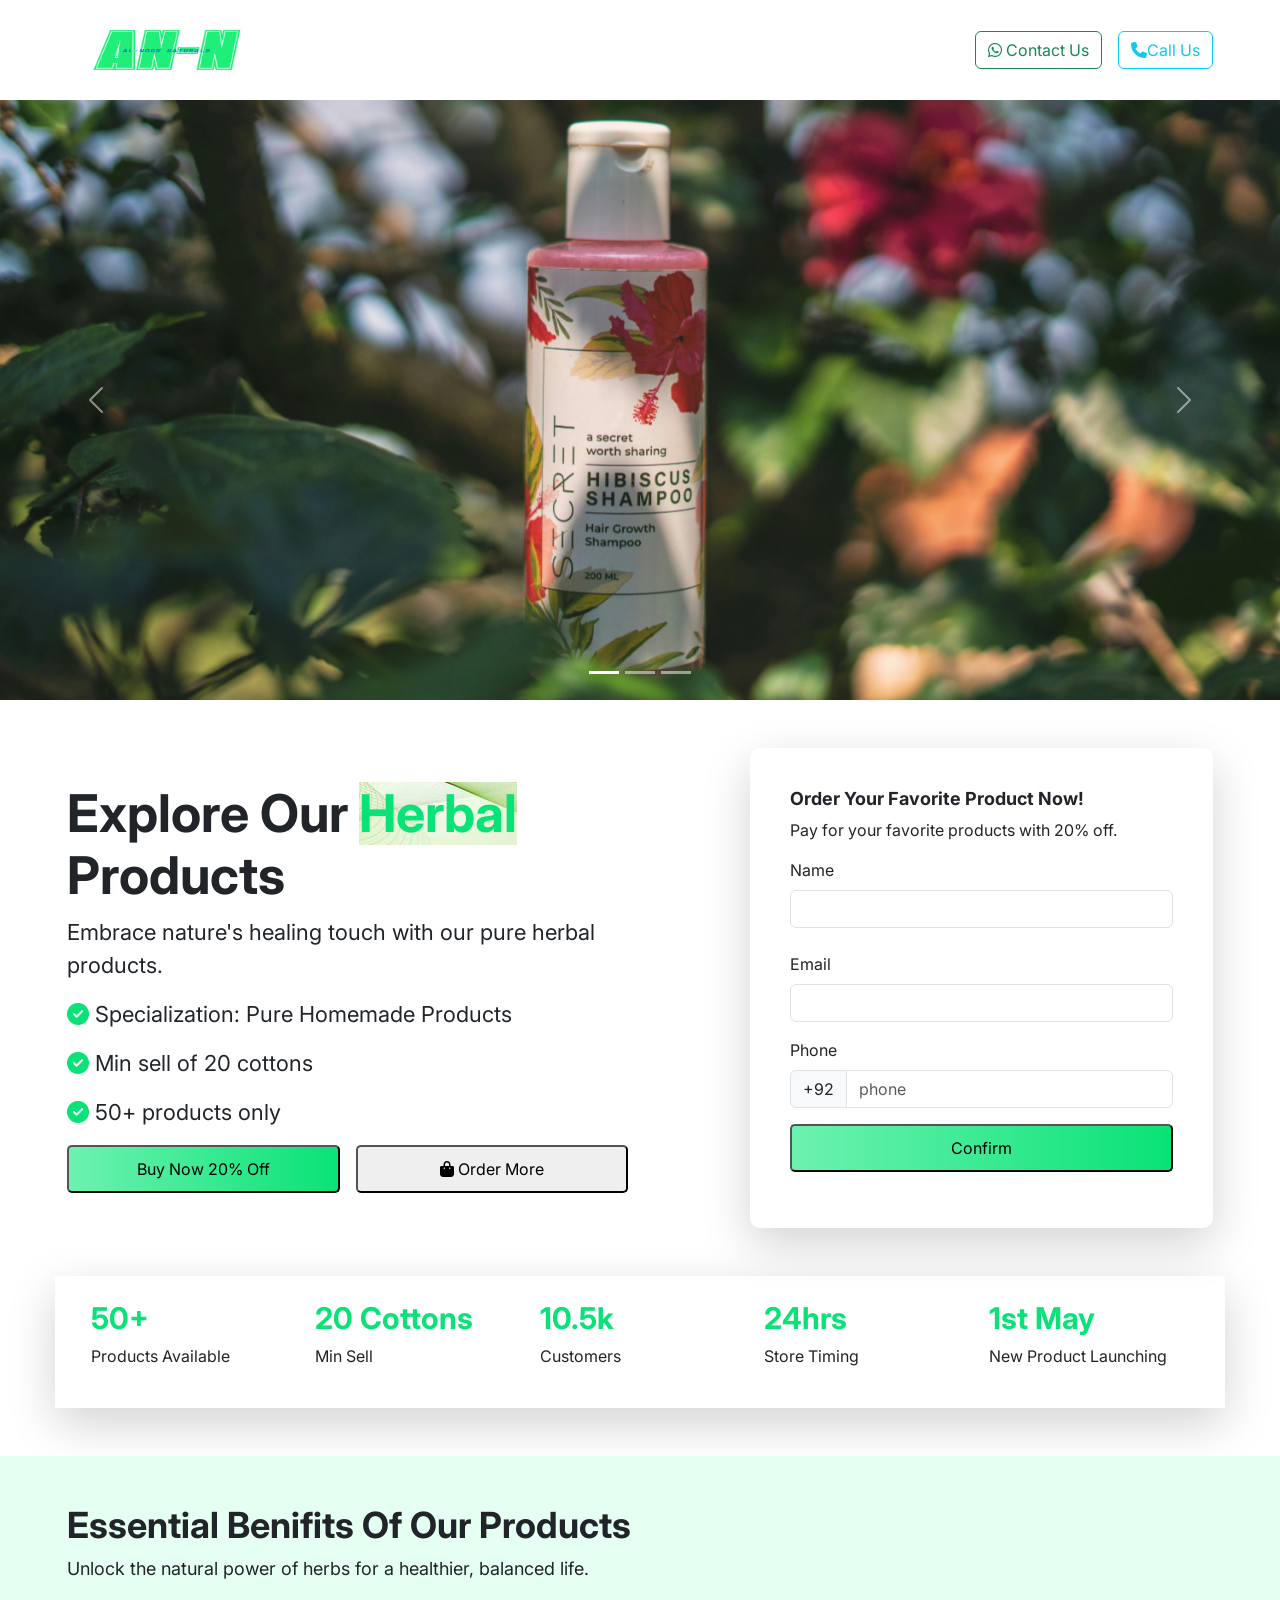
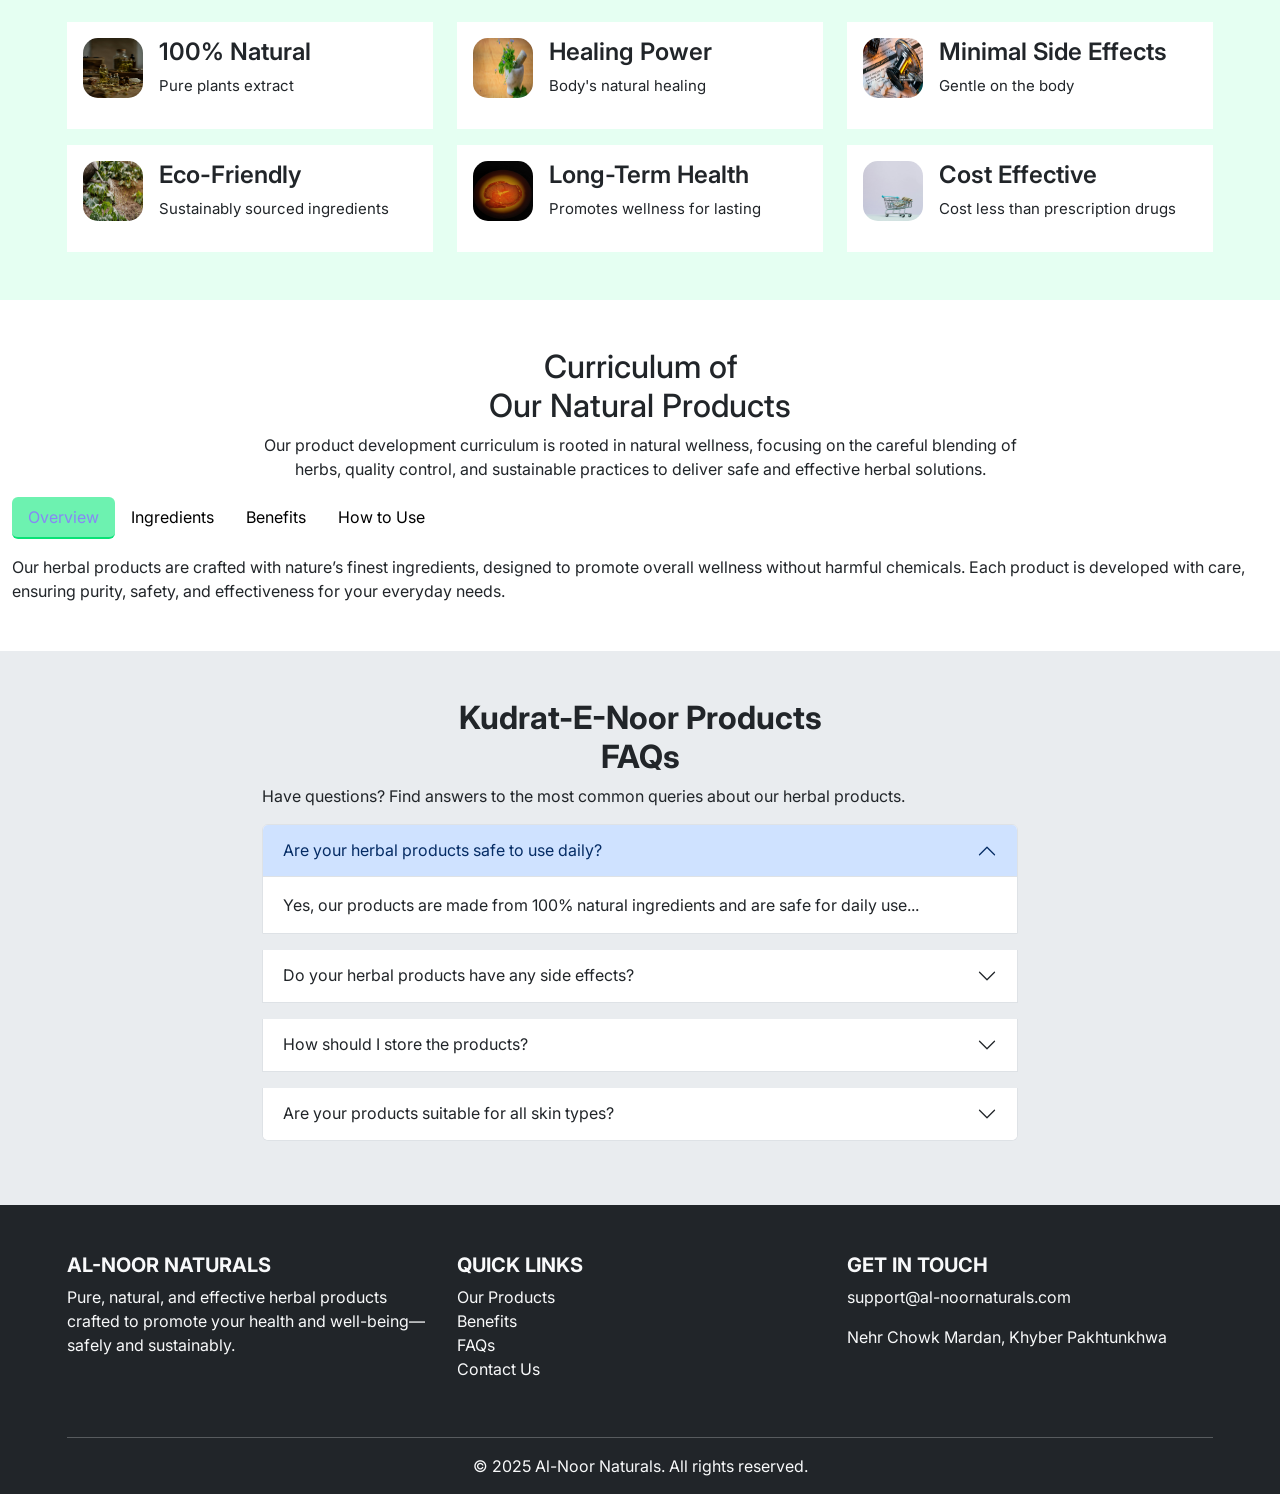
<file: BS Project/index.html>
<!DOCTYPE html>
<html lang="en">
  <head>
    <meta charset="UTF-8" />
    <meta name="viewport" content="width=device-width, initial-scale=1.0" />
    <link
      href="https://cdn.jsdelivr.net/npm/bootstrap@5.3.5/dist/css/bootstrap.min.css"
      rel="stylesheet"
      integrity="sha384-SgOJa3DmI69IUzQ2PVdRZhwQ+dy64/BUtbMJw1MZ8t5HZApcHrRKUc4W0kG879m7"
      crossorigin="anonymous"
    />
    <link
      rel="stylesheet"
      href="https://cdnjs.cloudflare.com/ajax/libs/font-awesome/6.7.2/css/all.min.css"
    />
    <link
      href="https://fonts.googleapis.com/css2?family=Inter:ital,opsz,wght@0,14..32,100..900;1,14..32,100..900&family=Montserrat:ital,wght@0,100..900;1,100..900&family=Poppins:ital,wght@0,100;0,200;0,300;0,400;0,500;0,600;0,700;0,800;0,900;1,100;1,200;1,300;1,400;1,500;1,600;1,700;1,800;1,900&display=swap"
      rel="stylesheet"
    />
    <link rel="stylesheet" href="style.css" />
    <link rel="stylesheet" href="media.css" />
    <title>Project</title>
  </head>
  <body>
    <!-- Modal -->
    <div
      class="modal fade"
      id="enmodal"
      aria-labelledby="exampleModalLabel"
      aria-hidden="true"
    >
      <div class="modal-dialog">
        <div class="modal-content">
          <div class="modal-header">
            <h1 class="modal-title fs-5" id="exampleModalLabel">
              Natural Products
            </h1>
            <button
              type="button"
              class="btn-close"
              data-bs-dismiss="modal"
              aria-label="Close"
            ></button>
          </div>
          <div class="modal-body">
            <form action="" class="formbanner p-3">
              <h3>Order Your Favorite Product Now!</h3>
              <p>Pay for your favorite products with 20% off.</p>

              <div class="mb-3">
                <label class="form-label">Name</label>
                <input type="text" class="form-control" /><br />
                <label class="form-label">Email</label>
                <input type="email" class="form-control" />
              </div>
              <div class="mb-3">
                <label class="form-label">Phone</label>

                <div class="input-group">
                  <span class="input-group-text" id="basic-addon1">+92</span>
                  <input
                    type="text"
                    class="form-control"
                    placeholder="phone"
                    aria-label="Username"
                  />
                </div>
              </div>
              <div class="mb-3">
                <button>Order</button>
              </div>
            </form>
          </div>
        </div>
      </div>
    </div>
    <div
      class="modal fade"
      id="bookdemo"
      aria-labelledby="exampleModalLabel"
      aria-hidden="true"
    >
      <div class="modal-dialog">
        <div class="modal-content">
          <div class="modal-header">
            <h1 class="modal-title fs-5" id="exampleModalLabel">
              Natural Products
            </h1>
            <button
              type="button"
              class="btn-close"
              data-bs-dismiss="modal"
              aria-label="Close"
            ></button>
          </div>
          <div class="modal-body">
            <form action="" class="formbanner p-3">
              <h3>Buy The Product Now With 20% Off!</h3>
              <!-- <p>Pay for your favorite products with 20% off.</p> -->

              <div class="mb-3">
                <label class="form-label">Name</label>
                <input type="text" class="form-control" /><br />
                <label class="form-label">Coupon Code</label>
                <input type="password" class="form-control" />
              </div>
              <div class="mb-3" id="phone">
                <label class="form-label">Phone</label>

                <div class="input-group">
                  <span class="input-group-text" id="basic-addon1">+92</span>
                  <input
                    type="text"
                    class="form-control"
                    placeholder="phone"
                    aria-label="Username"
                  />
                </div>
              </div>
              <div class="mb-3">
                <button>Register</button>
              </div>
            </form>
          </div>
        </div>
      </div>
    </div>
    <header class="container-fluid bg-white shadow-lg top-0">
      <div class="container">
        <div class="row align-items-center">
          <figure class="col-lg-6 col-12 text-lg-start text-center mb-0 pb-0">
            <img
              src="./img/logo.png"
              class="img-fluid"
              style="height: 100px; width: 200px"
              alt="Logo"
            />
          </figure>
          <div class="col-lg-6">
            <div
              class="btn-outer bg-white text-center d-flex gap-3 justify-content-end"
            >
              <button class="btn btn-outline-success">
                <i class="fa-brands fa-whatsapp"></i> Contact Us
              </button>
              <button class="btn btn-outline-info">
                <i class="fa-solid fa-phone"></i>Call Us
              </button>
            </div>
          </div>
        </div>
      </div>
    </header>
    <div id="carouselExampleIndicators" class="carousel slide">
      <div class="carousel-indicators">
        <button
          type="button"
          data-bs-target="#carouselExampleIndicators"
          data-bs-slide-to="0"
          class="active"
          aria-current="true"
          aria-label="Slide 1"
        ></button>
        <button
          type="button"
          data-bs-target="#carouselExampleIndicators"
          data-bs-slide-to="1"
          aria-label="Slide 2"
        ></button>
        <button
          type="button"
          data-bs-target="#carouselExampleIndicators"
          data-bs-slide-to="2"
          aria-label="Slide 3"
        ></button>
      </div>
      <div class="carousel-inner">
        <div class="carousel-item active" id="Image1"></div>
        <div class="carousel-item" id="Image2"></div>
        <div class="carousel-item" id="Image3"></div>
      </div>
      <button
        class="carousel-control-prev"
        type="button"
        data-bs-target="#carouselExampleIndicators"
        data-bs-slide="prev"
      >
        <span class="carousel-control-prev-icon" aria-hidden="true"></span>
        <span class="visually-hidden">Previous</span>
      </button>
      <button
        class="carousel-control-next"
        type="button"
        data-bs-target="#carouselExampleIndicators"
        data-bs-slide="next"
      >
        <span class="carousel-control-next-icon" aria-hidden="true"></span>
        <span class="visually-hidden">Next</span>
      </button>
    </div>

    <section id="products" class="container-fluid py-lg-5 py-sm-4 py-3">
      <div class="container">
        <div class="row justify-content-between gy-4 align-items-center">
          <div class="col-lg-6">
            <div class="bannercontent">
              <h1>Explore Our <span> Herbal</span> Products</h1>
              <p>
                Embrace nature's healing touch with our pure herbal products.
              </p>

              <ul class="m-0 p-0">
                <li class="mb-3">
                  <i class="fa-solid fa-circle-check"></i> Specialization: Pure
                  Homemade Products
                </li>
                <li class="mb-3">
                  <i class="fa-solid fa-circle-check"></i> Min sell of 20
                  cottons
                </li>
                <li class="mb-3">
                  <i class="fa-solid fa-circle-check"></i> 50+ products only
                </li>
              </ul>
              <div class="bannercontentbtn d-flex gap-3">
                <button data-bs-toggle="modal" data-bs-target="#bookdemo">
                  Buy Now 20% Off
                </button>
                <button data-bs-toggle="modal" data-bs-target="#enmodal">
                  <i class="fa-solid fa-bag-shopping"></i> Order More
                </button>
              </div>
            </div>
          </div>
          <div class="col-lg-5">
            <form id="contact" action="" class="formbanner shadow-lg">
              <h3>Order Your Favorite Product Now!</h3>
              <p>Pay for your favorite products with 20% off.</p>

              <div class="mb-3">
                <label class="form-label">Name</label>
                <input type="text" class="form-control" /><br />
                <label class="form-label">Email</label>
                <input type="email" class="form-control" />
              </div>
              <div class="mb-3">
                <label class="form-label">Phone</label>

                <div class="input-group">
                  <span class="input-group-text" id="basic-addon1">+92</span>
                  <input
                    type="text"
                    class="form-control"
                    placeholder="phone"
                    aria-label="Username"
                  />
                </div>
              </div>
              <div class="mb-3">
                <button>Confirm</button>
              </div>
            </form>
          </div>
        </div>
      </div>

      <div class="container shadow-lg mt-5 countersection">
        <div class="row row-cols-lg-5 row-cols-1 p-4">
          <div class="col">
            <h2>50+</h2>
            <p>Products Available</p>
          </div>
          <div class="col">
            <h2>20 Cottons</h2>
            <p>Min Sell</p>
          </div>
          <div class="col">
            <h2>10.5k</h2>
            <p>Customers</p>
          </div>
          <div class="col">
            <h2>24hrs</h2>
            <p>Store Timing</p>
          </div>
          <div class="col">
            <h2>1st May</h2>
            <p>New Product Launching</p>
          </div>
        </div>
      </div>
    </section>

    <section id="benefits" class="container-fluid highlight-section py-5">
      <div class="container">
        <div class="row mb-4">
          <div class="col-12">
            <h2>Essential Benifits Of Our Products</h2>
            <p>
              Unlock the natural power of herbs for a healthier, balanced life.
            </p>
          </div>
        </div>
        <div class="row gy-3">
          <div class="col-lg-4 col-sm-6">
            <div
              class="bg-white p-3 d-flex align-items-start gap-3 highlightitem"
            >
              <img
                src="./img/natural.jpg"
                alt=""
                style="width: 60px; height: 60px"
              />
              <div>
                <h4>100% Natural</h4>
                <p>Pure plants extract</p>
              </div>
            </div>
          </div>
          <div class="col-lg-4 col-sm-6">
            <div
              class="bg-white p-3 d-flex align-items-start gap-3 highlightitem"
            >
              <img
                src="./img/healing.jpg"
                alt=""
                style="width: 60px; height: 60px"
              />
              <div>
                <h4>Healing Power</h4>
                <p>Body's natural healing</p>
              </div>
            </div>
          </div>
          <div class="col-lg-4 col-sm-6">
            <div
              class="bg-white p-3 d-flex align-items-start gap-3 highlightitem"
            >
              <img
                src="./img/sideeffect.jpg"
                alt=""
                style="width: 60px; height: 60px"
              />
              <div>
                <h4>Minimal Side Effects</h4>
                <p>Gentle on the body</p>
              </div>
            </div>
          </div>
          <div class="col-lg-4 col-sm-6">
            <div
              class="bg-white p-3 d-flex align-items-start gap-3 highlightitem"
            >
              <img
                src="./img/ecofriendly.jpg"
                alt=""
                style="width: 60px; height: 60px"
              />
              <div>
                <h4>Eco-Friendly</h4>
                <p>Sustainably sourced ingredients</p>
              </div>
            </div>
          </div>
          <div class="col-lg-4 col-sm-6">
            <div
              class="bg-white p-3 d-flex align-items-start gap-3 highlightitem"
            >
              <img
                src="./img/health.jpg"
                alt=""
                style="width: 60px; height: 60px"
              />
              <div>
                <h4>Long-Term Health</h4>
                <p>Promotes wellness for lasting</p>
              </div>
            </div>
          </div>
          <div class="col-lg-4 col-sm-6">
            <div
              class="bg-white p-3 d-flex align-items-start gap-3 highlightitem"
            >
              <img
                src="./img/cost.jpg"
                alt=""
                style="width: 60px; height: 60px"
              />
              <div>
                <h4>Cost Effective</h4>
                <p>Cost less than prescription drugs</p>
              </div>
            </div>
          </div>
        </div>
      </div>
    </section>

    <section>
      <div class="container-fluid py-5">
        <div class="container">
          <div class="row justify-content-center">
            <div class="col-lg-8 text-center">
              <h2>
                Curriculum of <br />
                Our Natural Products
              </h2>
              <p>
                Our product development curriculum is rooted in natural
                wellness, focusing on the careful blending of herbs, quality
                control, and sustainable practices to deliver safe and effective
                herbal solutions.
              </p>
            </div>
          </div>
        </div>

        <div class="row">
          <div class="col-12 Mytab">
            <ul class="nav nav-pills mb-3" id="pills-tab" role="tablist">
              <li class="nav-item" role="presentation">
                <button
                  class="nav-link active"
                  id="pills-home-tab"
                  data-bs-toggle="pill"
                  data-bs-target="#pills-home"
                  type="button"
                  role="tab"
                  aria-controls="pills-home"
                  aria-selected="true"
                >
                  Overview
                </button>
              </li>
              <li class="nav-item" role="presentation">
                <button
                  class="nav-link"
                  id="pills-profile-tab"
                  data-bs-toggle="pill"
                  data-bs-target="#pills-profile"
                  type="button"
                  role="tab"
                  aria-controls="pills-profile"
                  aria-selected="false"
                >
                  Ingredients
                </button>
              </li>
              <li class="nav-item" role="presentation">
                <button
                  class="nav-link"
                  id="pills-contact-tab"
                  data-bs-toggle="pill"
                  data-bs-target="#pills-contact"
                  type="button"
                  role="tab"
                  aria-controls="pills-contact"
                  aria-selected="false"
                >
                  Benefits
                </button>
              </li>
              <li class="nav-item" role="presentation">
                <button
                  class="nav-link"
                  id="pills-Use"
                  data-bs-toggle="pill"
                  data-bs-target="#pills-use"
                  type="button"
                  role="tab"
                  aria-controls="pills-Use"
                  aria-selected="false"
                >
                  How to Use
                </button>
              </li>
            </ul>

            <div class="tab-content" id="pills-tabContent">
              <div
                class="tab-pane fade show active"
                id="pills-home"
                role="tabpanel"
                aria-labelledby="pills-home-tab"
                tabindex="0"
              >
                Our herbal products are crafted with nature’s finest
                ingredients, designed to promote overall wellness without
                harmful chemicals. Each product is developed with care, ensuring
                purity, safety, and effectiveness for your everyday needs.
              </div>
              <div
                class="tab-pane fade"
                id="pills-profile"
                role="tabpanel"
                aria-labelledby="pills-profile-tab"
                tabindex="0"
              >
                We use carefully selected herbs such as Aloe Vera, Amla, Neem,
                and Tulsi, known for their healing and nourishing properties.
                All ingredients are 100% natural, ethically sourced, and free
                from synthetic additives or preservatives.
              </div>
              <div
                class="tab-pane fade"
                id="pills-contact"
                role="tabpanel"
                aria-labelledby="pills-contact-tab"
                tabindex="0"
              >
                <ul>
                  <li>Strengthens hair and reduces hair fall</li>

                  <li>Nourishes the skin for a natural glow</li>

                  <li>Boosts immunity and detoxifies the body</li>

                  <li>Safe for all skin and hair types</li>

                  <li>No side effects or harsh chemicals</li>
                </ul>
              </div>
              <div
                class="tab-pane fade"
                id="pills-use"
                role="tabpanel"
                aria-labelledby="pills-profile-tab"
                tabindex="0"
              >
                <p>
                  We use carefully selected herbs such as Aloe Vera, Amla, Neem,
                  and Tulsi, known for their healing and nourishing properties.
                  All ingredients are 100% natural, ethically sourced, and free
                  from synthetic additives or preservatives.
                </p>
              </div>
            </div>
          </div>
        </div>
      </div>
    </section>

    <section id="faq" class="container-fluid py-5 bg-body-secondary">
      <div class="container">
        <div class="row justify-content-center">
          <div class="col-lg-8">
            <h2 class="text-center fw-bold">
              Kudrat-E-Noor Products <br />FAQs
            </h2>
            <p>
              Have questions? Find answers to the most common queries about our
              herbal products.
            </p>

            <div class="accordion" id="accordionExample">
              <!-- Item 1 -->
              <div class="accordion-item mb-3">
                <h2 class="accordion-header" id="headingOne">
                  <button
                    class="accordion-button"
                    type="button"
                    data-bs-toggle="collapse"
                    data-bs-target="#collapseOne"
                  >
                    Are your herbal products safe to use daily?
                  </button>
                </h2>
                <div
                  id="collapseOne"
                  class="accordion-collapse collapse show"
                  data-bs-parent="#accordionExample"
                >
                  <div class="accordion-body">
                    Yes, our products are made from 100% natural ingredients and
                    are safe for daily use...
                  </div>
                </div>
              </div>

              <!-- Item 2 -->
              <div class="accordion-item mb-3">
                <h2 class="accordion-header" id="headingTwo">
                  <button
                    class="accordion-button collapsed"
                    type="button"
                    data-bs-toggle="collapse"
                    data-bs-target="#collapseTwo"
                  >
                    Do your herbal products have any side effects?
                  </button>
                </h2>
                <div
                  id="collapseTwo"
                  class="accordion-collapse collapse"
                  data-bs-parent="#accordionExample"
                >
                  <div class="accordion-body">
                    Our products are chemical-free and generally have no side
                    effects...
                  </div>
                </div>
              </div>

              <!-- Item 3 -->
              <div class="accordion-item mb-3">
                <h2 class="accordion-header" id="headingThree">
                  <button
                    class="accordion-button collapsed"
                    type="button"
                    data-bs-toggle="collapse"
                    data-bs-target="#collapseThree"
                  >
                    How should I store the products?
                  </button>
                </h2>
                <div
                  id="collapseThree"
                  class="accordion-collapse collapse"
                  data-bs-parent="#accordionExample"
                >
                  <div class="accordion-body">
                    Keep them in a cool, dry place away from sunlight to
                    maintain quality...
                  </div>
                </div>
              </div>

              <!-- Item 4 -->
              <div class="accordion-item mb-3">
                <h2 class="accordion-header" id="headingFour">
                  <button
                    class="accordion-button collapsed"
                    type="button"
                    data-bs-toggle="collapse"
                    data-bs-target="#collapseFour"
                  >
                    Are your products suitable for all skin types?
                  </button>
                </h2>
                <div
                  id="collapseFour"
                  class="accordion-collapse collapse"
                  data-bs-parent="#accordionExample"
                >
                  <div class="accordion-body">
                    Yes, our herbal formulas are gentle and ideal for all skin
                    types...
                  </div>
                </div>
              </div>
            </div>
          </div>
        </div>
      </div>
    </section>

    <footer class="bg-dark text-light pt-5 pb-3">
      <div class="container">
        <div class="row">
          <div class="col-md-4 mb-4">
            <h5 class="text-uppercase fw-bold">Al-Noor Naturals</h5>
            <p>
              Pure, natural, and effective herbal products crafted to promote
              your health and well-being—safely and sustainably.
            </p>
          </div>

          <div class="col-md-4 mb-4">
            <h5 class="text-uppercase fw-bold">Quick Links</h5>
            <ul class="list-unstyled">
              <li>
                <a href="#products" class="text-light text-decoration-none"
                  >Our Products</a
                >
              </li>
              <li>
                <a href="#benefits" class="text-light text-decoration-none"
                  >Benefits</a
                >
              </li>
              <li>
                <a href="#faq" class="text-light text-decoration-none">FAQs</a>
              </li>
              <li>
                <a href="#" class="text-light text-decoration-none"
                  >Contact Us</a
                >
              </li>
            </ul>
          </div>

          <div class="col-md-4 mb-4">
            <h5 class="text-uppercase fw-bold">Get in Touch</h5>
            <p>
              <i class="bi bi-envelope-fill"></i> support@al-noornaturals.com
            </p>
            <p>
              <i class="bi bi-geo-alt-fill"></i> Nehr Chowk Mardan, Khyber
              Pakhtunkhwa
            </p>
          </div>
        </div>

        <hr class="border-light" />

        <div class="text-center">
          <p class="mb-0">&copy; 2025 Al-Noor Naturals. All rights reserved.</p>
        </div>
      </div>
    </footer>
  </body>

  <script src="https://cdn.jsdelivr.net/npm/@popperjs/core@2.11.8/dist/umd/popper.min.js"></script>
  <script src="https://cdn.jsdelivr.net/npm/bootstrap@5.3.5/dist/js/bootstrap.min.js"></script>
</html>
</file>
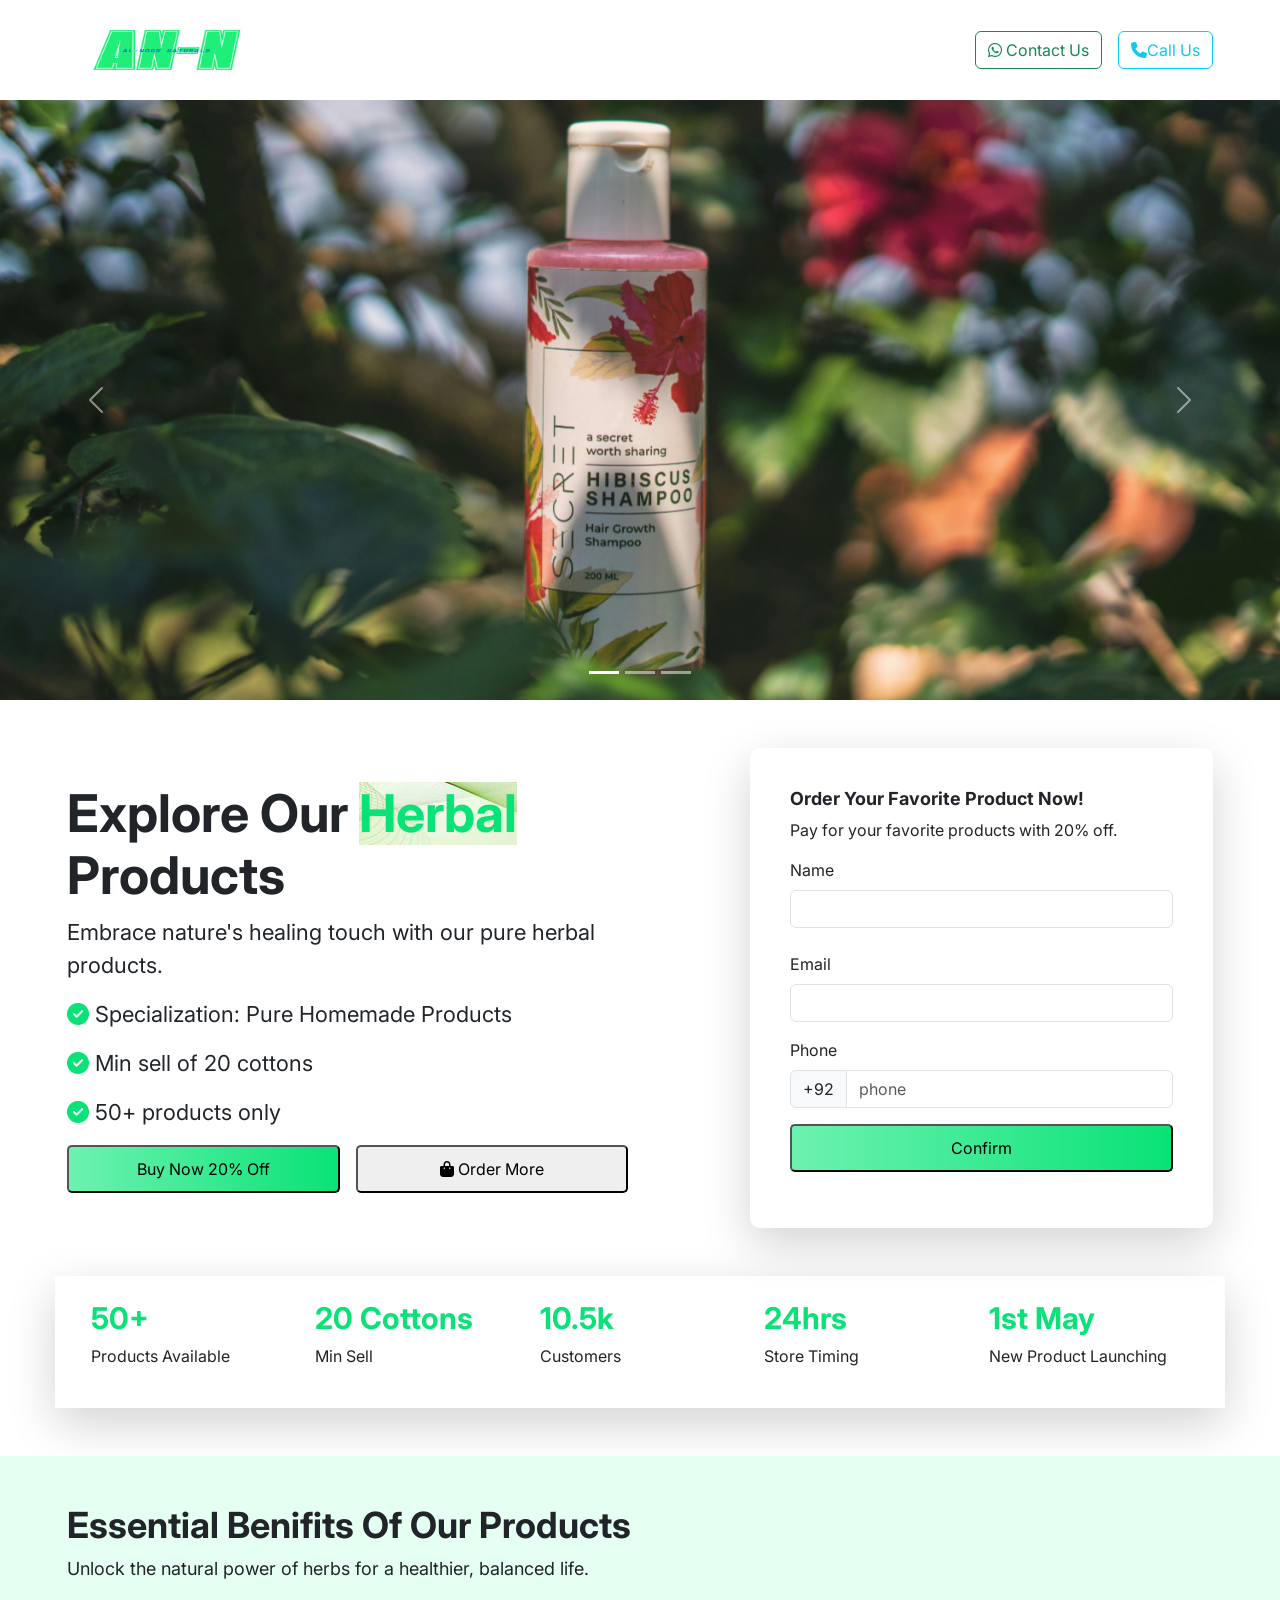
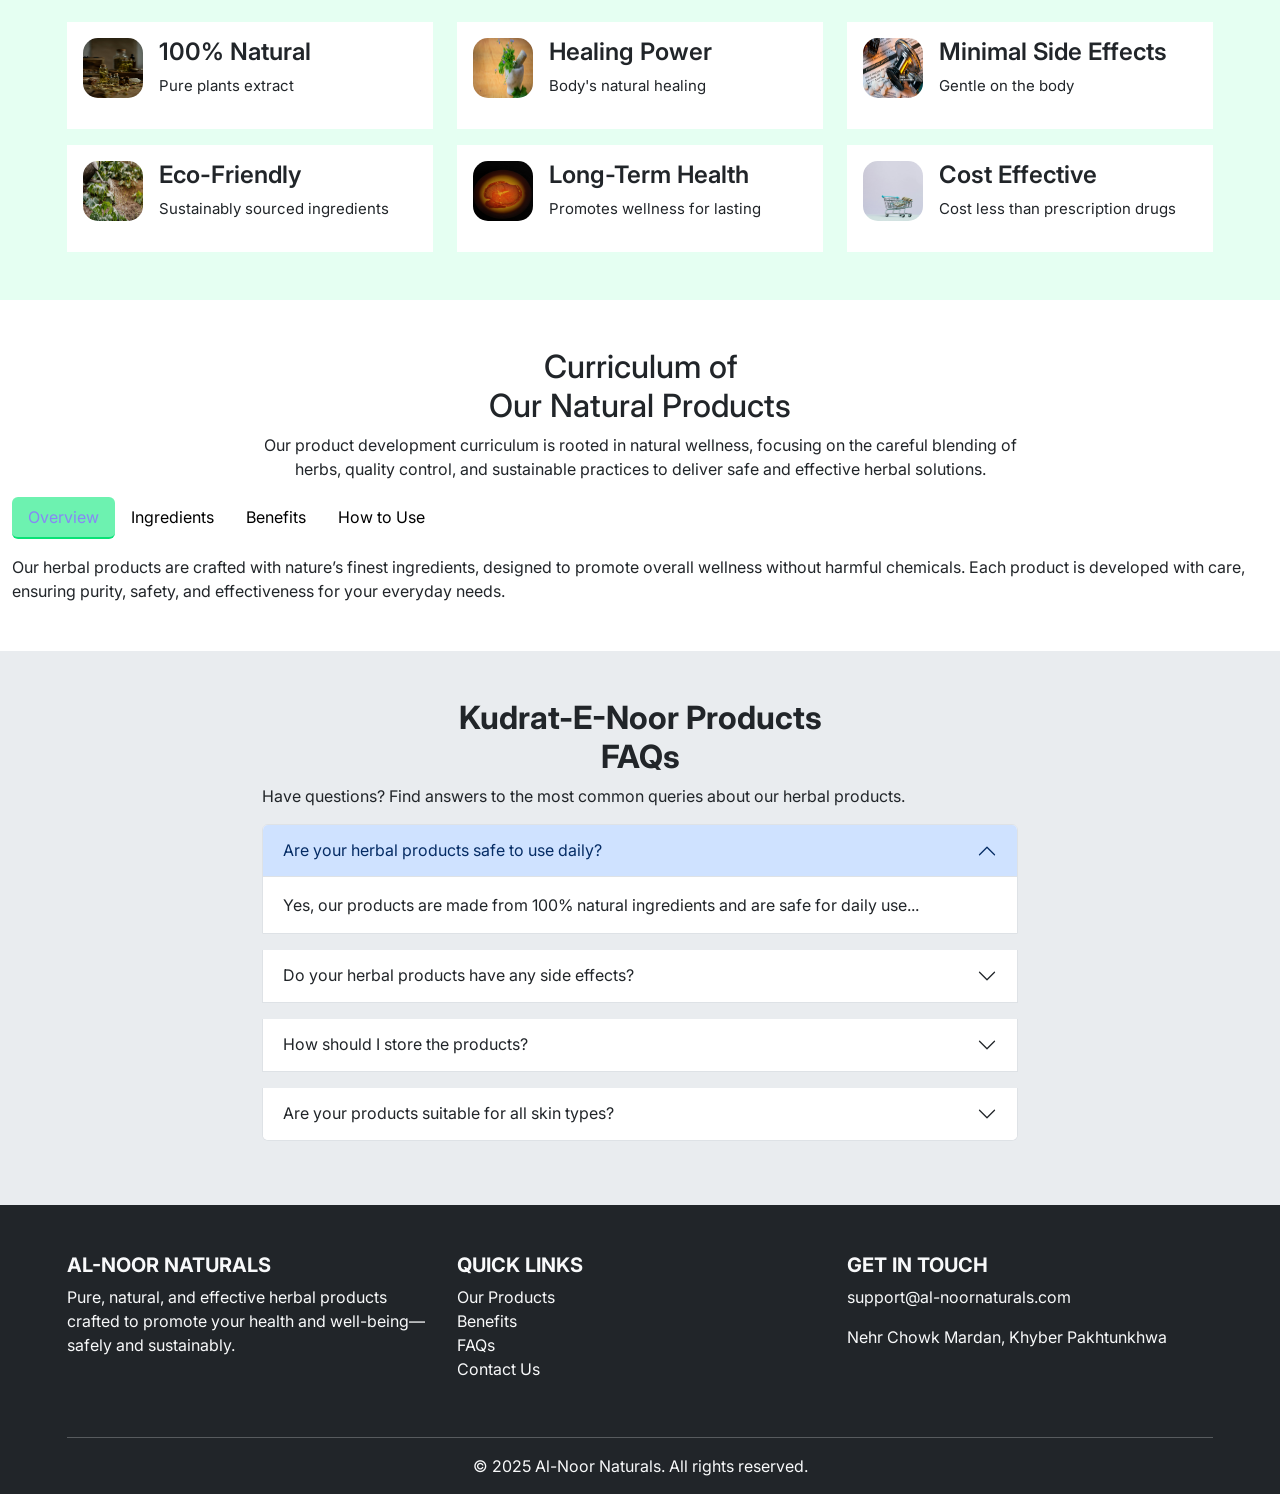
<file: 03-Bootstrap/BS Project/index.html>
<!DOCTYPE html>
<html lang="en">
  <head>
    <meta charset="UTF-8" />
    <meta name="viewport" content="width=device-width, initial-scale=1.0" />
    <link
      href="https://cdn.jsdelivr.net/npm/bootstrap@5.3.5/dist/css/bootstrap.min.css"
      rel="stylesheet"
      integrity="sha384-SgOJa3DmI69IUzQ2PVdRZhwQ+dy64/BUtbMJw1MZ8t5HZApcHrRKUc4W0kG879m7"
      crossorigin="anonymous"
    />
    <link
      rel="stylesheet"
      href="https://cdnjs.cloudflare.com/ajax/libs/font-awesome/6.7.2/css/all.min.css"
    />
    <link
      href="https://fonts.googleapis.com/css2?family=Inter:ital,opsz,wght@0,14..32,100..900;1,14..32,100..900&family=Montserrat:ital,wght@0,100..900;1,100..900&family=Poppins:ital,wght@0,100;0,200;0,300;0,400;0,500;0,600;0,700;0,800;0,900;1,100;1,200;1,300;1,400;1,500;1,600;1,700;1,800;1,900&display=swap"
      rel="stylesheet"
    />
    <link rel="stylesheet" href="style.css" />
    <link rel="stylesheet" href="media.css" />
    <title>Project</title>
  </head>
  <body>
    <!-- Modal -->
    <div
      class="modal fade"
      id="enmodal"
      aria-labelledby="exampleModalLabel"
      aria-hidden="true"
    >
      <div class="modal-dialog">
        <div class="modal-content">
          <div class="modal-header">
            <h1 class="modal-title fs-5" id="exampleModalLabel">
              Natural Products
            </h1>
            <button
              type="button"
              class="btn-close"
              data-bs-dismiss="modal"
              aria-label="Close"
            ></button>
          </div>
          <div class="modal-body">
            <form action="" class="formbanner p-3">
              <h3>Order Your Favorite Product Now!</h3>
              <p>Pay for your favorite products with 20% off.</p>

              <div class="mb-3">
                <label class="form-label">Name</label>
                <input type="text" class="form-control" /><br />
                <label class="form-label">Email</label>
                <input type="email" class="form-control" />
              </div>
              <div class="mb-3">
                <label class="form-label">Phone</label>

                <div class="input-group">
                  <span class="input-group-text" id="basic-addon1">+92</span>
                  <input
                    type="text"
                    class="form-control"
                    placeholder="phone"
                    aria-label="Username"
                  />
                </div>
              </div>
              <div class="mb-3">
                <button>Order</button>
              </div>
            </form>
          </div>
        </div>
      </div>
    </div>
    <div
      class="modal fade"
      id="bookdemo"
      aria-labelledby="exampleModalLabel"
      aria-hidden="true"
    >
      <div class="modal-dialog">
        <div class="modal-content">
          <div class="modal-header">
            <h1 class="modal-title fs-5" id="exampleModalLabel">
              Natural Products
            </h1>
            <button
              type="button"
              class="btn-close"
              data-bs-dismiss="modal"
              aria-label="Close"
            ></button>
          </div>
          <div class="modal-body">
            <form action="" class="formbanner p-3">
              <h3>Buy The Product Now With 20% Off!</h3>
              <!-- <p>Pay for your favorite products with 20% off.</p> -->

              <div class="mb-3">
                <label class="form-label">Name</label>
                <input type="text" class="form-control" /><br />
                <label class="form-label">Coupon Code</label>
                <input type="password" class="form-control" />
              </div>
              <div class="mb-3" id="phone">
                <label class="form-label">Phone</label>

                <div class="input-group">
                  <span class="input-group-text" id="basic-addon1">+92</span>
                  <input
                    type="text"
                    class="form-control"
                    placeholder="phone"
                    aria-label="Username"
                  />
                </div>
              </div>
              <div class="mb-3">
                <button>Register</button>
              </div>
            </form>
          </div>
        </div>
      </div>
    </div>
    <header class="container-fluid bg-white shadow-lg top-0">
      <div class="container">
        <div class="row align-items-center">
          <figure class="col-lg-6 col-12 text-lg-start text-center mb-0 pb-0">
            <img
              src="./img/logo.png"
              class="img-fluid"
              style="height: 100px; width: 200px"
              alt="Logo"
            />
          </figure>
          <div class="col-lg-6">
            <div
              class="btn-outer bg-white text-center d-flex gap-3 justify-content-end"
            >
              <button class="btn btn-outline-success">
                <i class="fa-brands fa-whatsapp"></i> Contact Us
              </button>
              <button class="btn btn-outline-info">
                <i class="fa-solid fa-phone"></i>Call Us
              </button>
            </div>
          </div>
        </div>
      </div>
    </header>
    <div id="carouselExampleIndicators" class="carousel slide">
      <div class="carousel-indicators">
        <button
          type="button"
          data-bs-target="#carouselExampleIndicators"
          data-bs-slide-to="0"
          class="active"
          aria-current="true"
          aria-label="Slide 1"
        ></button>
        <button
          type="button"
          data-bs-target="#carouselExampleIndicators"
          data-bs-slide-to="1"
          aria-label="Slide 2"
        ></button>
        <button
          type="button"
          data-bs-target="#carouselExampleIndicators"
          data-bs-slide-to="2"
          aria-label="Slide 3"
        ></button>
      </div>
      <div class="carousel-inner">
        <div class="carousel-item active" id="Image1"></div>
        <div class="carousel-item" id="Image2"></div>
        <div class="carousel-item" id="Image3"></div>
      </div>
      <button
        class="carousel-control-prev"
        type="button"
        data-bs-target="#carouselExampleIndicators"
        data-bs-slide="prev"
      >
        <span class="carousel-control-prev-icon" aria-hidden="true"></span>
        <span class="visually-hidden">Previous</span>
      </button>
      <button
        class="carousel-control-next"
        type="button"
        data-bs-target="#carouselExampleIndicators"
        data-bs-slide="next"
      >
        <span class="carousel-control-next-icon" aria-hidden="true"></span>
        <span class="visually-hidden">Next</span>
      </button>
    </div>

    <section id="products" class="container-fluid py-lg-5 py-sm-4 py-3">
      <div class="container">
        <div class="row justify-content-between gy-4 align-items-center">
          <div class="col-lg-6">
            <div class="bannercontent">
              <h1>Explore Our <span> Herbal</span> Products</h1>
              <p>
                Embrace nature's healing touch with our pure herbal products.
              </p>

              <ul class="m-0 p-0">
                <li class="mb-3">
                  <i class="fa-solid fa-circle-check"></i> Specialization: Pure
                  Homemade Products
                </li>
                <li class="mb-3">
                  <i class="fa-solid fa-circle-check"></i> Min sell of 20
                  cottons
                </li>
                <li class="mb-3">
                  <i class="fa-solid fa-circle-check"></i> 50+ products only
                </li>
              </ul>
              <div class="bannercontentbtn d-flex gap-3">
                <button data-bs-toggle="modal" data-bs-target="#bookdemo">
                  Buy Now 20% Off
                </button>
                <button data-bs-toggle="modal" data-bs-target="#enmodal">
                  <i class="fa-solid fa-bag-shopping"></i> Order More
                </button>
              </div>
            </div>
          </div>
          <div class="col-lg-5">
            <form id="contact" action="" class="formbanner shadow-lg">
              <h3>Order Your Favorite Product Now!</h3>
              <p>Pay for your favorite products with 20% off.</p>

              <div class="mb-3">
                <label class="form-label">Name</label>
                <input type="text" class="form-control" /><br />
                <label class="form-label">Email</label>
                <input type="email" class="form-control" />
              </div>
              <div class="mb-3">
                <label class="form-label">Phone</label>

                <div class="input-group">
                  <span class="input-group-text" id="basic-addon1">+92</span>
                  <input
                    type="text"
                    class="form-control"
                    placeholder="phone"
                    aria-label="Username"
                  />
                </div>
              </div>
              <div class="mb-3">
                <button>Confirm</button>
              </div>
            </form>
          </div>
        </div>
      </div>

      <div class="container shadow-lg mt-5 countersection">
        <div class="row row-cols-lg-5 row-cols-1 p-4">
          <div class="col">
            <h2>50+</h2>
            <p>Products Available</p>
          </div>
          <div class="col">
            <h2>20 Cottons</h2>
            <p>Min Sell</p>
          </div>
          <div class="col">
            <h2>10.5k</h2>
            <p>Customers</p>
          </div>
          <div class="col">
            <h2>24hrs</h2>
            <p>Store Timing</p>
          </div>
          <div class="col">
            <h2>1st May</h2>
            <p>New Product Launching</p>
          </div>
        </div>
      </div>
    </section>

    <section id="benefits" class="container-fluid highlight-section py-5">
      <div class="container">
        <div class="row mb-4">
          <div class="col-12">
            <h2>Essential Benifits Of Our Products</h2>
            <p>
              Unlock the natural power of herbs for a healthier, balanced life.
            </p>
          </div>
        </div>
        <div class="row gy-3">
          <div class="col-lg-4 col-sm-6">
            <div
              class="bg-white p-3 d-flex align-items-start gap-3 highlightitem"
            >
              <img
                src="./img/natural.jpg"
                alt=""
                style="width: 60px; height: 60px"
              />
              <div>
                <h4>100% Natural</h4>
                <p>Pure plants extract</p>
              </div>
            </div>
          </div>
          <div class="col-lg-4 col-sm-6">
            <div
              class="bg-white p-3 d-flex align-items-start gap-3 highlightitem"
            >
              <img
                src="./img/healing.jpg"
                alt=""
                style="width: 60px; height: 60px"
              />
              <div>
                <h4>Healing Power</h4>
                <p>Body's natural healing</p>
              </div>
            </div>
          </div>
          <div class="col-lg-4 col-sm-6">
            <div
              class="bg-white p-3 d-flex align-items-start gap-3 highlightitem"
            >
              <img
                src="./img/sideeffect.jpg"
                alt=""
                style="width: 60px; height: 60px"
              />
              <div>
                <h4>Minimal Side Effects</h4>
                <p>Gentle on the body</p>
              </div>
            </div>
          </div>
          <div class="col-lg-4 col-sm-6">
            <div
              class="bg-white p-3 d-flex align-items-start gap-3 highlightitem"
            >
              <img
                src="./img/ecofriendly.jpg"
                alt=""
                style="width: 60px; height: 60px"
              />
              <div>
                <h4>Eco-Friendly</h4>
                <p>Sustainably sourced ingredients</p>
              </div>
            </div>
          </div>
          <div class="col-lg-4 col-sm-6">
            <div
              class="bg-white p-3 d-flex align-items-start gap-3 highlightitem"
            >
              <img
                src="./img/health.jpg"
                alt=""
                style="width: 60px; height: 60px"
              />
              <div>
                <h4>Long-Term Health</h4>
                <p>Promotes wellness for lasting</p>
              </div>
            </div>
          </div>
          <div class="col-lg-4 col-sm-6">
            <div
              class="bg-white p-3 d-flex align-items-start gap-3 highlightitem"
            >
              <img
                src="./img/cost.jpg"
                alt=""
                style="width: 60px; height: 60px"
              />
              <div>
                <h4>Cost Effective</h4>
                <p>Cost less than prescription drugs</p>
              </div>
            </div>
          </div>
        </div>
      </div>
    </section>

    <section>
      <div class="container-fluid py-5">
        <div class="container">
          <div class="row justify-content-center">
            <div class="col-lg-8 text-center">
              <h2>
                Curriculum of <br />
                Our Natural Products
              </h2>
              <p>
                Our product development curriculum is rooted in natural
                wellness, focusing on the careful blending of herbs, quality
                control, and sustainable practices to deliver safe and effective
                herbal solutions.
              </p>
            </div>
          </div>
        </div>

        <div class="row">
          <div class="col-12 Mytab">
            <ul class="nav nav-pills mb-3" id="pills-tab" role="tablist">
              <li class="nav-item" role="presentation">
                <button
                  class="nav-link active"
                  id="pills-home-tab"
                  data-bs-toggle="pill"
                  data-bs-target="#pills-home"
                  type="button"
                  role="tab"
                  aria-controls="pills-home"
                  aria-selected="true"
                >
                  Overview
                </button>
              </li>
              <li class="nav-item" role="presentation">
                <button
                  class="nav-link"
                  id="pills-profile-tab"
                  data-bs-toggle="pill"
                  data-bs-target="#pills-profile"
                  type="button"
                  role="tab"
                  aria-controls="pills-profile"
                  aria-selected="false"
                >
                  Ingredients
                </button>
              </li>
              <li class="nav-item" role="presentation">
                <button
                  class="nav-link"
                  id="pills-contact-tab"
                  data-bs-toggle="pill"
                  data-bs-target="#pills-contact"
                  type="button"
                  role="tab"
                  aria-controls="pills-contact"
                  aria-selected="false"
                >
                  Benefits
                </button>
              </li>
              <li class="nav-item" role="presentation">
                <button
                  class="nav-link"
                  id="pills-Use"
                  data-bs-toggle="pill"
                  data-bs-target="#pills-use"
                  type="button"
                  role="tab"
                  aria-controls="pills-Use"
                  aria-selected="false"
                >
                  How to Use
                </button>
              </li>
            </ul>

            <div class="tab-content" id="pills-tabContent">
              <div
                class="tab-pane fade show active"
                id="pills-home"
                role="tabpanel"
                aria-labelledby="pills-home-tab"
                tabindex="0"
              >
                Our herbal products are crafted with nature’s finest
                ingredients, designed to promote overall wellness without
                harmful chemicals. Each product is developed with care, ensuring
                purity, safety, and effectiveness for your everyday needs.
              </div>
              <div
                class="tab-pane fade"
                id="pills-profile"
                role="tabpanel"
                aria-labelledby="pills-profile-tab"
                tabindex="0"
              >
                We use carefully selected herbs such as Aloe Vera, Amla, Neem,
                and Tulsi, known for their healing and nourishing properties.
                All ingredients are 100% natural, ethically sourced, and free
                from synthetic additives or preservatives.
              </div>
              <div
                class="tab-pane fade"
                id="pills-contact"
                role="tabpanel"
                aria-labelledby="pills-contact-tab"
                tabindex="0"
              >
                <ul>
                  <li>Strengthens hair and reduces hair fall</li>

                  <li>Nourishes the skin for a natural glow</li>

                  <li>Boosts immunity and detoxifies the body</li>

                  <li>Safe for all skin and hair types</li>

                  <li>No side effects or harsh chemicals</li>
                </ul>
              </div>
              <div
                class="tab-pane fade"
                id="pills-use"
                role="tabpanel"
                aria-labelledby="pills-profile-tab"
                tabindex="0"
              >
                <p>
                  We use carefully selected herbs such as Aloe Vera, Amla, Neem,
                  and Tulsi, known for their healing and nourishing properties.
                  All ingredients are 100% natural, ethically sourced, and free
                  from synthetic additives or preservatives.
                </p>
              </div>
            </div>
          </div>
        </div>
      </div>
    </section>

    <section id="faq" class="container-fluid py-5 bg-body-secondary">
      <div class="container">
        <div class="row justify-content-center">
          <div class="col-lg-8">
            <h2 class="text-center fw-bold">
              Kudrat-E-Noor Products <br />FAQs
            </h2>
            <p>
              Have questions? Find answers to the most common queries about our
              herbal products.
            </p>

            <div class="accordion" id="accordionExample">
              <!-- Item 1 -->
              <div class="accordion-item mb-3">
                <h2 class="accordion-header" id="headingOne">
                  <button
                    class="accordion-button"
                    type="button"
                    data-bs-toggle="collapse"
                    data-bs-target="#collapseOne"
                  >
                    Are your herbal products safe to use daily?
                  </button>
                </h2>
                <div
                  id="collapseOne"
                  class="accordion-collapse collapse show"
                  data-bs-parent="#accordionExample"
                >
                  <div class="accordion-body">
                    Yes, our products are made from 100% natural ingredients and
                    are safe for daily use...
                  </div>
                </div>
              </div>

              <!-- Item 2 -->
              <div class="accordion-item mb-3">
                <h2 class="accordion-header" id="headingTwo">
                  <button
                    class="accordion-button collapsed"
                    type="button"
                    data-bs-toggle="collapse"
                    data-bs-target="#collapseTwo"
                  >
                    Do your herbal products have any side effects?
                  </button>
                </h2>
                <div
                  id="collapseTwo"
                  class="accordion-collapse collapse"
                  data-bs-parent="#accordionExample"
                >
                  <div class="accordion-body">
                    Our products are chemical-free and generally have no side
                    effects...
                  </div>
                </div>
              </div>

              <!-- Item 3 -->
              <div class="accordion-item mb-3">
                <h2 class="accordion-header" id="headingThree">
                  <button
                    class="accordion-button collapsed"
                    type="button"
                    data-bs-toggle="collapse"
                    data-bs-target="#collapseThree"
                  >
                    How should I store the products?
                  </button>
                </h2>
                <div
                  id="collapseThree"
                  class="accordion-collapse collapse"
                  data-bs-parent="#accordionExample"
                >
                  <div class="accordion-body">
                    Keep them in a cool, dry place away from sunlight to
                    maintain quality...
                  </div>
                </div>
              </div>

              <!-- Item 4 -->
              <div class="accordion-item mb-3">
                <h2 class="accordion-header" id="headingFour">
                  <button
                    class="accordion-button collapsed"
                    type="button"
                    data-bs-toggle="collapse"
                    data-bs-target="#collapseFour"
                  >
                    Are your products suitable for all skin types?
                  </button>
                </h2>
                <div
                  id="collapseFour"
                  class="accordion-collapse collapse"
                  data-bs-parent="#accordionExample"
                >
                  <div class="accordion-body">
                    Yes, our herbal formulas are gentle and ideal for all skin
                    types...
                  </div>
                </div>
              </div>
            </div>
          </div>
        </div>
      </div>
    </section>

    <footer class="bg-dark text-light pt-5 pb-3">
      <div class="container">
        <div class="row">
          <div class="col-md-4 mb-4">
            <h5 class="text-uppercase fw-bold">Al-Noor Naturals</h5>
            <p>
              Pure, natural, and effective herbal products crafted to promote
              your health and well-being—safely and sustainably.
            </p>
          </div>

          <div class="col-md-4 mb-4">
            <h5 class="text-uppercase fw-bold">Quick Links</h5>
            <ul class="list-unstyled">
              <li>
                <a href="#products" class="text-light text-decoration-none"
                  >Our Products</a
                >
              </li>
              <li>
                <a href="#benefits" class="text-light text-decoration-none"
                  >Benefits</a
                >
              </li>
              <li>
                <a href="#faq" class="text-light text-decoration-none">FAQs</a>
              </li>
              <li>
                <a href="#" class="text-light text-decoration-none"
                  >Contact Us</a
                >
              </li>
            </ul>
          </div>

          <div class="col-md-4 mb-4">
            <h5 class="text-uppercase fw-bold">Get in Touch</h5>
            <p>
              <i class="bi bi-envelope-fill"></i> support@al-noornaturals.com
            </p>
            <p>
              <i class="bi bi-geo-alt-fill"></i> Nehr Chowk Mardan, Khyber
              Pakhtunkhwa
            </p>
          </div>
        </div>

        <hr class="border-light" />

        <div class="text-center">
          <p class="mb-0">&copy; 2025 Al-Noor Naturals. All rights reserved.</p>
        </div>
      </div>
    </footer>
  </body>

  <script src="https://cdn.jsdelivr.net/npm/@popperjs/core@2.11.8/dist/umd/popper.min.js"></script>
  <script src="https://cdn.jsdelivr.net/npm/bootstrap@5.3.5/dist/js/bootstrap.min.js"></script>
</html>
</file>
<file: BS Project/style.css>
* {
  font-family: "Inter", sans-serif;
}

.bannercontent h1 {
  font-size: 52px;
  font-weight: 700;
}

.bannercontent h1 span {
  color: #09e276;
  background: url(./img/bg2.jpg) no-repeat bottom;
}

.bannercontent p {
  font-size: 22px;
}

.bannercontent ul {
  list-style: none;
}

.bannercontent ul li {
  font-size: 22px;
}

.bannercontent ul li i {
  color: #09e276;
}

.bannercontentbtn button {
  width: 50%;
  padding: 10px;
  border-radius: 5px;
}

.bannercontentbtn button:first-child {
  background: linear-gradient(to right, #6df2b0, #09e276);
}

.formbanner {
  padding: 40px;
  border-radius: 10px;
}

.formbanner h3 {
  font-size: 18px;
  font-weight: 700;
}

.formbanner button {
  width: 100%;
  padding: 10px 0px;
  background: linear-gradient(to right, #6df2b0, #09e276);
  border-radius: 5px;
}

.countersection h2 {
  font-size: 30px;
  font-weight: 700;
  color: #09e276;
}

.highlight-section {
  background: #e5fff2;
}

.highlight-section h2 {
  font-size: 36px;
  font-weight: 700;
}

.highlight-section p {
  font-size: 18px;
}

.highlightitem img {
  border-radius: 15px;
}

.highlightitem h4 {
  font-weight: 600;
}

.highlightitem p {
  font-size: 15px;
}

.Mytab button {
  color: black;
}

.Mytab .nav-pills .nav-link.active,
.nav-pills .show > .nav-link {
  background-color: #6df2b0;
  border-bottom: 2px solid #09e276;
  color: rgb(135, 135, 245);
}

#Image1 {
  background-image: url(./img/shampoo.jpg);
  background-size: cover;
  background-position: center;
  height: 600px;
}
#Image2 {
  background-image: url(./img/oil.jpg);
  background-size: cover;
  background-position: center;
  height: 600px;
}
#Image3 {
  background-image: url(./img/both.jpg);
  background-size: cover;
  background-position: center;
  height: 600px;
}
</file>
<file: BS Project/media.css>
@media only screen and (min-width: 200px) and (max-width: 500px) {
  .btn-outer {
    position: absolute;
    bottom: 0;
    left: 0;
    width: 100%;
    justify-content: center !important;
  }

  .btn-outer {
    padding-bottom: 5px;
  }

  .bannercontent h1 {
    font-size: 30px;
    font-weight: 700;
    padding-top: 5px;
    text-align: center;
    line-height: 35px;
  }

  .bannercontent p,
  .bannercontent ul li {
    font-size: 16px;
  }

  .formbanner {
    padding: 20px;
  }

  .highlight-section h2 {
    font-size: 28px;
  }

  #Image1 {
    background-image: url(./img/ecofriendly.jpg);
    background-size: cover;
    background-position: center;
    height: 600px;
  }
  #Image2 {
    background-image: url(./img/healing.jpg);
    background-size: cover;
    background-position: center;
    height: 600px;
  }
  #Image3 {
    background-image: url(./img/sideeffect.jpg);
    background-size: cover;
    background-position: center;
    height: 600px;
  }
}

@media (min-width: 1200px) {
  .container,
  .container-lg,
  .container-md,
  .container-sm,
  .container-xl {
    max-width: 1170px;
  }
}
</file>
<file: 03-Bootstrap/BS Project/style.css>
* {
  font-family: "Inter", sans-serif;
}

.bannercontent h1 {
  font-size: 52px;
  font-weight: 700;
}

.bannercontent h1 span {
  color: #09e276;
  background: url(./img/bg2.jpg) no-repeat bottom;
}

.bannercontent p {
  font-size: 22px;
}

.bannercontent ul {
  list-style: none;
}

.bannercontent ul li {
  font-size: 22px;
}

.bannercontent ul li i {
  color: #09e276;
}

.bannercontentbtn button {
  width: 50%;
  padding: 10px;
  border-radius: 5px;
}

.bannercontentbtn button:first-child {
  background: linear-gradient(to right, #6df2b0, #09e276);
}

.formbanner {
  padding: 40px;
  border-radius: 10px;
}

.formbanner h3 {
  font-size: 18px;
  font-weight: 700;
}

.formbanner button {
  width: 100%;
  padding: 10px 0px;
  background: linear-gradient(to right, #6df2b0, #09e276);
  border-radius: 5px;
}

.countersection h2 {
  font-size: 30px;
  font-weight: 700;
  color: #09e276;
}

.highlight-section {
  background: #e5fff2;
}

.highlight-section h2 {
  font-size: 36px;
  font-weight: 700;
}

.highlight-section p {
  font-size: 18px;
}

.highlightitem img {
  border-radius: 15px;
}

.highlightitem h4 {
  font-weight: 600;
}

.highlightitem p {
  font-size: 15px;
}

.Mytab button {
  color: black;
}

.Mytab .nav-pills .nav-link.active,
.nav-pills .show > .nav-link {
  background-color: #6df2b0;
  border-bottom: 2px solid #09e276;
  color: rgb(135, 135, 245);
}

#Image1 {
  background-image: url(./img/shampoo.jpg);
  background-size: cover;
  background-position: center;
  height: 600px;
}
#Image2 {
  background-image: url(./img/oil.jpg);
  background-size: cover;
  background-position: center;
  height: 600px;
}
#Image3 {
  background-image: url(./img/both.jpg);
  background-size: cover;
  background-position: center;
  height: 600px;
}
</file>
<file: 03-Bootstrap/BS Project/media.css>
@media only screen and (min-width: 200px) and (max-width: 500px) {
  .btn-outer {
    position: absolute;
    bottom: 0;
    left: 0;
    width: 100%;
    justify-content: center !important;
  }

  .btn-outer {
    padding-bottom: 5px;
  }

  .bannercontent h1 {
    font-size: 30px;
    font-weight: 700;
    padding-top: 5px;
    text-align: center;
    line-height: 35px;
  }

  .bannercontent p,
  .bannercontent ul li {
    font-size: 16px;
  }

  .formbanner {
    padding: 20px;
  }

  .highlight-section h2 {
    font-size: 28px;
  }

  #Image1 {
    background-image: url(./img/ecofriendly.jpg);
    background-size: cover;
    background-position: center;
    height: 600px;
  }
  #Image2 {
    background-image: url(./img/healing.jpg);
    background-size: cover;
    background-position: center;
    height: 600px;
  }
  #Image3 {
    background-image: url(./img/sideeffect.jpg);
    background-size: cover;
    background-position: center;
    height: 600px;
  }
}

@media (min-width: 1200px) {
  .container,
  .container-lg,
  .container-md,
  .container-sm,
  .container-xl {
    max-width: 1170px;
  }
}
</file>
